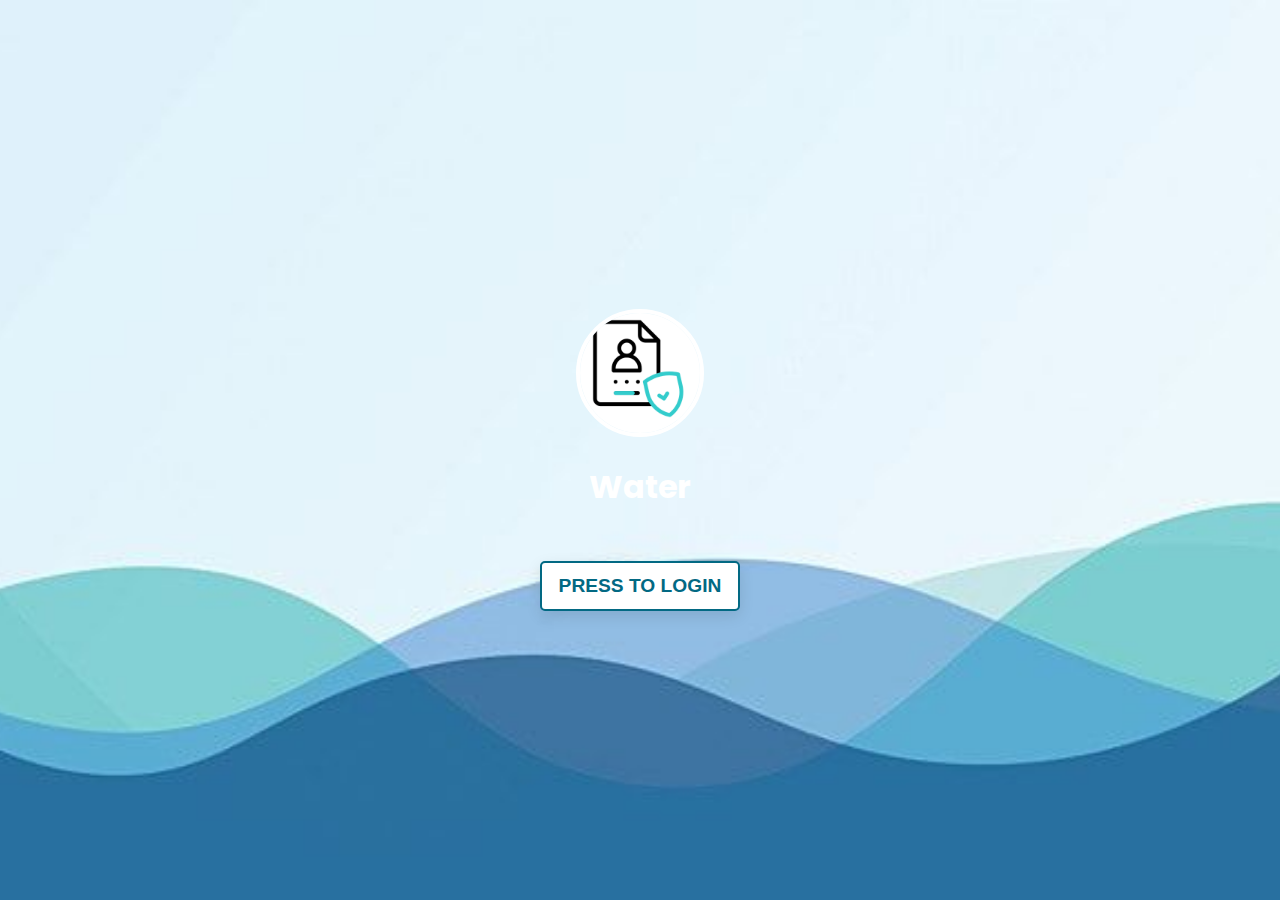
<file: index.html>
<!DOCTYPE html>
<html lang="en">
<head>
    <meta charset="UTF-8">
    <meta name="viewport" content="width=device-width, initial-scale=1.0">
    <link rel="stylesheet" href="https://cdnjs.cloudflare.com/ajax/libs/font-awesome/6.0.0-beta3/css/all.min.css">
    <link rel="stylesheet" href="https://cdnjs.cloudflare.com/ajax/libs/animate.css/4.1.1/animate.min.css">
    <link href="https://fonts.googleapis.com/css2?family=Poppins:wght@400;600&display=swap" rel="stylesheet">
    <title>Login</title>

    <style>
        /* Add the uploaded background image */
        body {
            font-family: 'Poppins', sans-serif;
            margin: 0;
            padding: 0;
            height: 100vh;
            display: flex;
            justify-content: center;
            align-items: center;
            background: url('bluewave.jpg') no-repeat center center fixed;
            background-size: cover;
        }

        .custom-heading {
            font-family: 'Poppins', sans-serif;
            color: white;
            font-size: 2em;
            text-align: center;
            margin-bottom: 20px;
        }

        .logo {
            width: 120px;
            height: 120px;
            border-radius: 50%;
            margin: 20px auto;
            overflow: hidden;
            display: flex;
            justify-content: center;
            align-items: center;
            border: 4px solid white;
        }

        .logo img {
            width: 100%;
            height: 100%;
            object-fit: cover;
        }

        .login-form {
            display: none;
            flex-direction: column;
            align-items: center;
            background-color: rgba(255, 255, 255, 0.9); /* Semi-transparent background for contrast */
            padding: 30px;
            border-radius: 10px;
            box-shadow: 0 0 20px rgba(0, 0, 0, 0.2);
            width: 300px;
            animation: fadeIn 1s ease-in;
        }

        .login-form input[type="password"] {
            padding: 10px;
            margin: 10px 0;
            width: 100%;
            border: 2px solid #026983;
            border-radius: 5px;
            font-size: 1em;
        }

        .login-form button {
            padding: 12px;
            background-color: #026983;
            color: white;
            border: none;
            border-radius: 5px;
            cursor: pointer;
            width: 100%;
            font-size: 1.1em;
            transition: background-color 0.3s ease;
        }

        .login-form button:hover {
            background-color: #005f6b;
        }

        .reveal-login-button {
            display: flex;
            justify-content: center;
            margin-top: 50px;
        }

        .reveal-login-button button {
            padding: 12px;
            background-color: #ffffff;
            color: #026983;
            border: 2px solid #026983;
            border-radius: 5px;
            cursor: pointer;
            font-size: 1.2em;
            font-weight: 600;
            width: 200px;
            transition: all 0.3s ease;
            box-shadow: 0 5px 15px rgba(0, 0, 0, 0.1);
        }

        .reveal-login-button button:hover {
            background-color: #026983;
            color: white;
        }

        @keyframes fadeIn {
            from {
                opacity: 0;
            }
            to {
                opacity: 1;
            }
        }
    </style>
</head>

<body>
    <div>
        <!-- Logo -->
        <div class="logo">
            <img src="images/user.gif" alt="Logo" class="animate__animated animate__bounceIn">
        </div>

        <!-- Heading -->
        <h2 class="custom-heading animate__animated animate__fadeInDown">Water</h2>

        <!-- Reveal Login Button -->
        <div class="reveal-login-button animate__animated animate__fadeInUp">
            <button id="revealLoginBtn">PRESS TO LOGIN</button>
        </div>

        <!-- Login Form -->
        <div class="login-form" id="loginForm">
            <input type="password" id="password" placeholder="Enter Password">
            <button onclick="login()">E N T E R</button>
        </div>
    </div>

    <script>
        const revealLoginBtn = document.getElementById('revealLoginBtn');
        const loginForm = document.getElementById('loginForm');

        // Reveal the login form on button click
        revealLoginBtn.addEventListener('click', function () {
            loginForm.style.display = 'flex';
        });

        function login() {
            const password = document.getElementById('password').value;
            const correctPassword = 'admin123';

            if (password === correctPassword) {
                window.location.href = 'main.html';
            } else {
                alert('Incorrect password, please try again.');
            }
        }
    </script>
</body>
</html>
</file>
